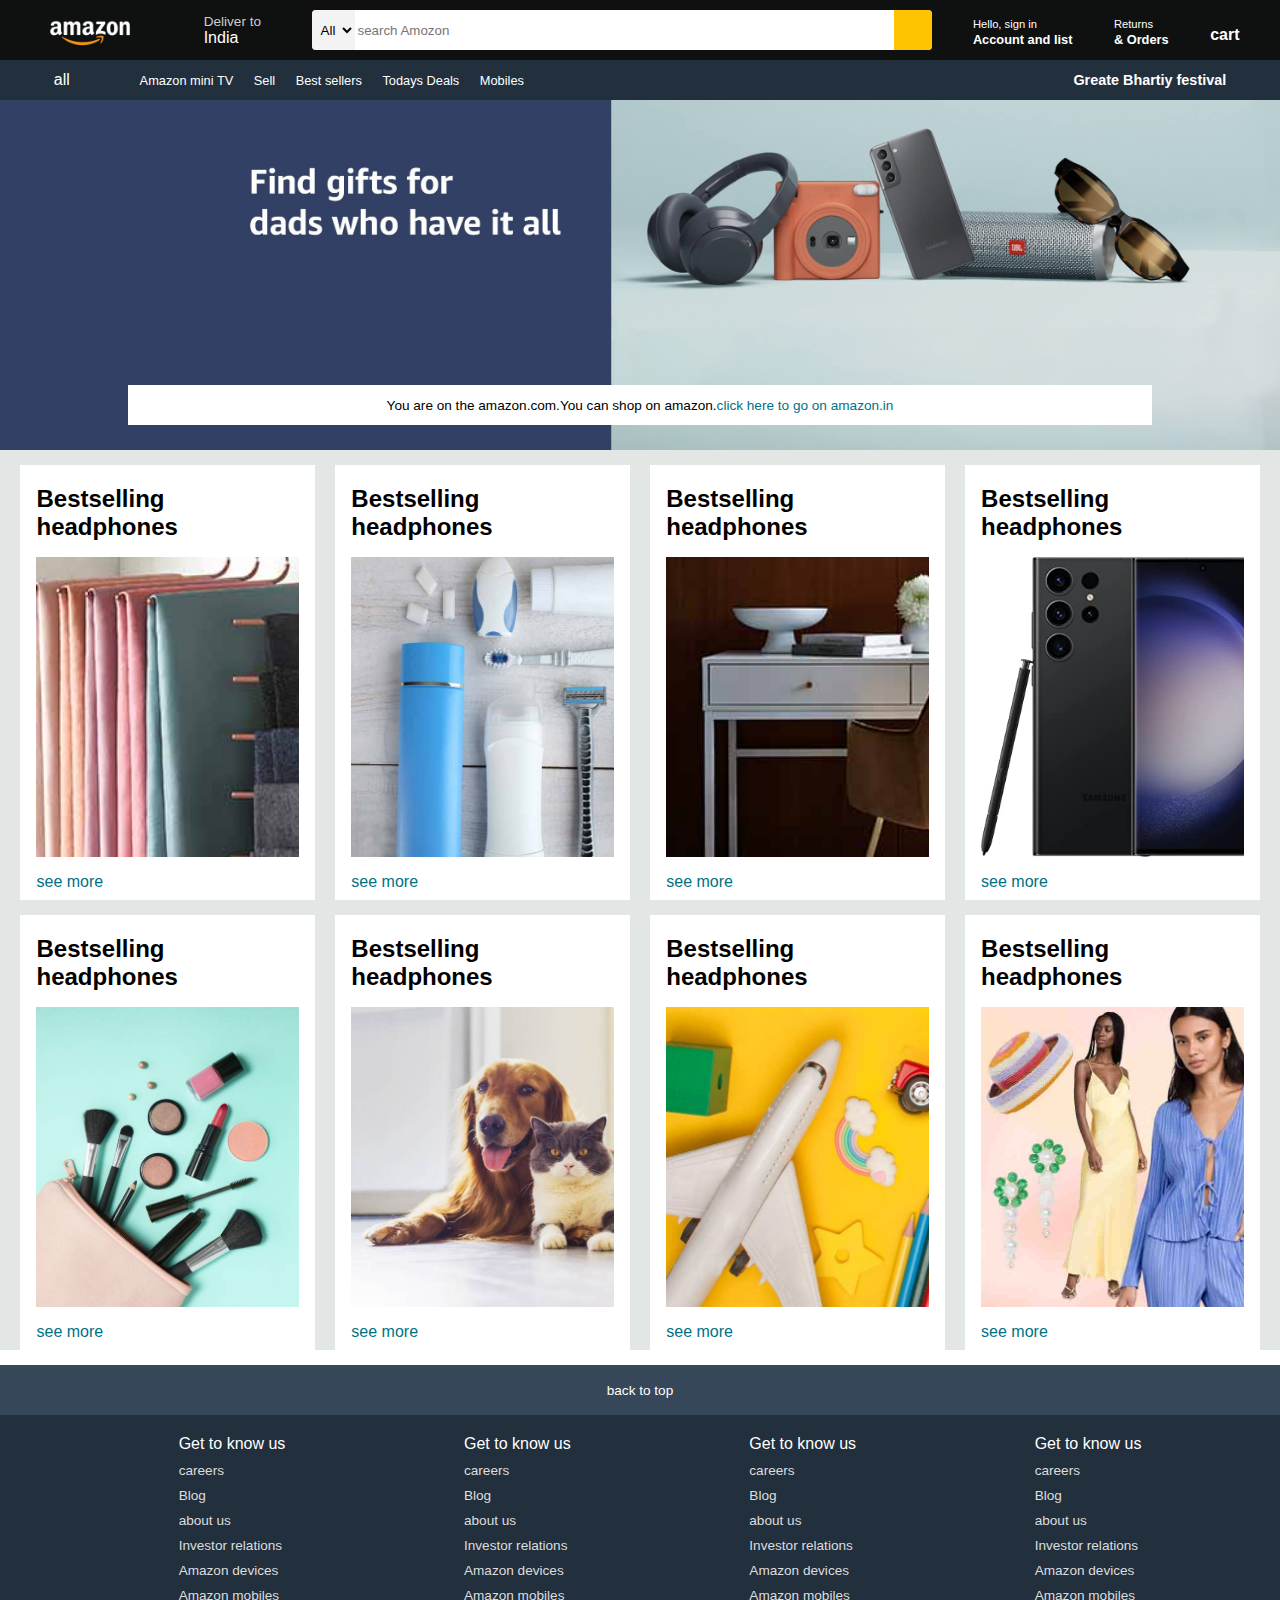
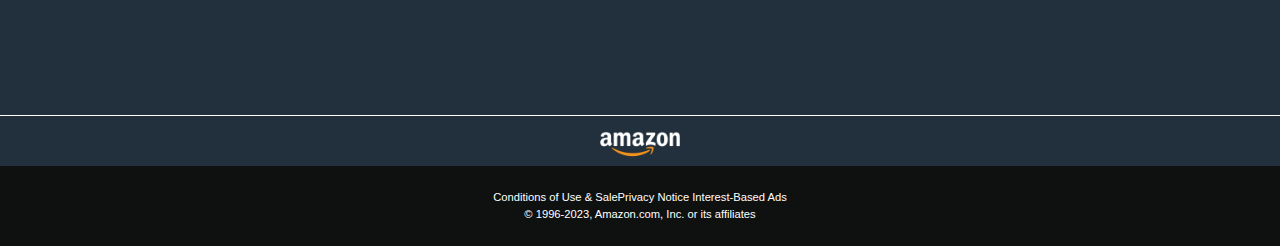
<file: amozon_clone/index.html>
<!DOCTYPE html>
<html lang="en">
<head>
    <meta charset="UTF-8">
    <meta name="viewport" content="width=device-width, initial-scale=1.0">
    <title>Amozon</title>
    <link rel="stylesheet" href="style.css"/>
    <link rel="stylesheet" href="https://cdnjs.cloudflare.com/ajax/libs/font-awesome/6.4.2/css/all.min.css" integrity="sha512-z3gLpd7yknf1YoNbCzqRKc4qyor8gaKU1qmn+CShxbuBusANI9QpRohGBreCFkKxLhei6S9CQXFEbbKuqLg0DA==" crossorigin="anonymous" referrerpolicy="no-referrer" />
</head>
<body>
    <header>
        <div class="navbar">
            <div class="nav-logo border">
                <div class="logo"></div>
            </div>
            <div class="nav-address border">
                <div class="add-icon">
                    <i class="fa-solid fa-location-dot"></i>  
                </div>
                <div>
                    <p class="add-first">Deliver to</p>
                    <p class="add-second">India</p>
                </div>
            </div>
            <div class="nav-search">
                <select class="search-select">
                    <option>All</option>
                </select>
                <input placeholder="search Amozon" class="search-input"/>
                <div class="search-icon">
                    <i class="fa-solid fa-magnifying-glass"></i>
                </div>
            </div>
            <div class="nav-signin border">
                <p><span>Hello, sign in</span></p>
                <p class="nav-second">Account and list</p>
            </div>
            <div class="nav-returns border">
                <p><span>Returns</span></p>
                <p class="nav-second">& Orders</p>
            </div>
            <div class="nav-cart border">
                <i class="fa-solid fa-cart-shopping"></i>
                cart
            </div>
        </div>
        <div class="panel">
            <div class="panel-menu border">
                <i class="fa-solid fa-bars"></i>
                all
            </div>
            <div class="panel-opt">
                <p class=" border">Amazon mini TV</p>
                <p class=" border">Sell</p>
                <p class=" border">Best sellers</p>
                <p class=" border">Todays Deals</p>
                <p class=" border">Mobiles</p>
            </div>
            <div class="panel-deals border">
                Greate Bhartiy festival
            </div>
        </div>
    </header>
    <div class="hero-section">
       <div class="hero-msg">
        <p>You are on the amazon.com.You can shop on amazon.<a>click here to go on amazon.in</a></p>
       </div>
    </div>
    <div class="box-section">
        <div class="box">
          <div class="box-content">
            <h2> Bestselling headphones</h1>
            <div class="box-img" style="background-image: url('box1_image.jpg');"></div>
            <p>see more</p>
          </div>
        </div>
        <div class="box">
          <div class="box-content">
            <h2> Bestselling headphones</h1>
            <div class="box-img" style="background-image: url('box2_image.jpg');"></div>
            <p>see more</p>
          </div>
        </div>
        <div class="box">
          <div class="box-content">
            <h2> Bestselling headphones</h1>
            <div class="box-img" style="background-image: url('box3_image.jpg');"></div>
            <p>see more</p>
          </div>
        </div>
        <div class="box">
          <div class="box-content">
            <h2> Bestselling headphones</h1>
            <div class="box-img" style="background-image: url('box4_image.jpg');"></div>
            <p>see more</p>
          </div>
        </div>
        <div class="box">
            <div class="box-content">
              <h2> Bestselling headphones</h1>
              <div class="box-img" style="background-image: url('box5_image.jpg');"></div>
              <p>see more</p>
            </div>
          </div>
          <div class="box">
            <div class="box-content">
              <h2> Bestselling headphones</h1>
              <div class="box-img" style="background-image: url('box6_image.jpg');"></div>
              <p>see more</p>
            </div>
          </div>
          <div class="box">
            <div class="box-content">
              <h2> Bestselling headphones</h1>
              <div class="box-img" style="background-image: url('box7_image.jpg');"></div>
              <p>see more</p>
            </div>
          </div>
          <div class="box">
            <div class="box-content">
              <h2> Bestselling headphones</h1>
              <div class="box-img" style="background-image: url('box8_image.jpg');"></div>
              <p>see more</p>
            </div>
          </div>
    </div>
    <footer>
        <div class="footer-1">
            back to top
        </div>
        <div class="footer-2">
            <ul>
                <p>Get to know us</p>
                <a>careers</a>
                <a>Blog</a>
                <a>about us</a>
                <a>Investor relations</a>
                <a>Amazon devices</a>
                <a>Amazon mobiles</a>
            </ul>
            <ul>
                <p>Get to know us</p>
                <a>careers</a>
                <a>Blog</a>
                <a>about us</a>
                <a>Investor relations</a>
                <a>Amazon devices</a>
                <a>Amazon mobiles</a>
            </ul>
            <ul>
                <p>Get to know us</p>
                <a>careers</a>
                <a>Blog</a>
                <a>about us</a>
                <a>Investor relations</a>
                <a>Amazon devices</a>
                <a>Amazon mobiles</a>
            </ul>
            <ul>
                <p>Get to know us</p>
                <a>careers</a>
                <a>Blog</a>
                <a>about us</a>
                <a>Investor relations</a>
                <a>Amazon devices</a>
                <a>Amazon mobiles</a>
            </ul>
        </div>
        <div class="footer-3">
            <div class="logo"></div>
        </div>
        <div class="footer-4">
            <div class="cond">
            <a>Conditions of Use & SalePrivacy Notice Interest-Based Ads</a>
            </div>
            <div class="copy">
                © 1996-2023, Amazon.com, Inc. or its affiliates
            </div>
        </div>
    </footer>
</body>
</html>
</file>
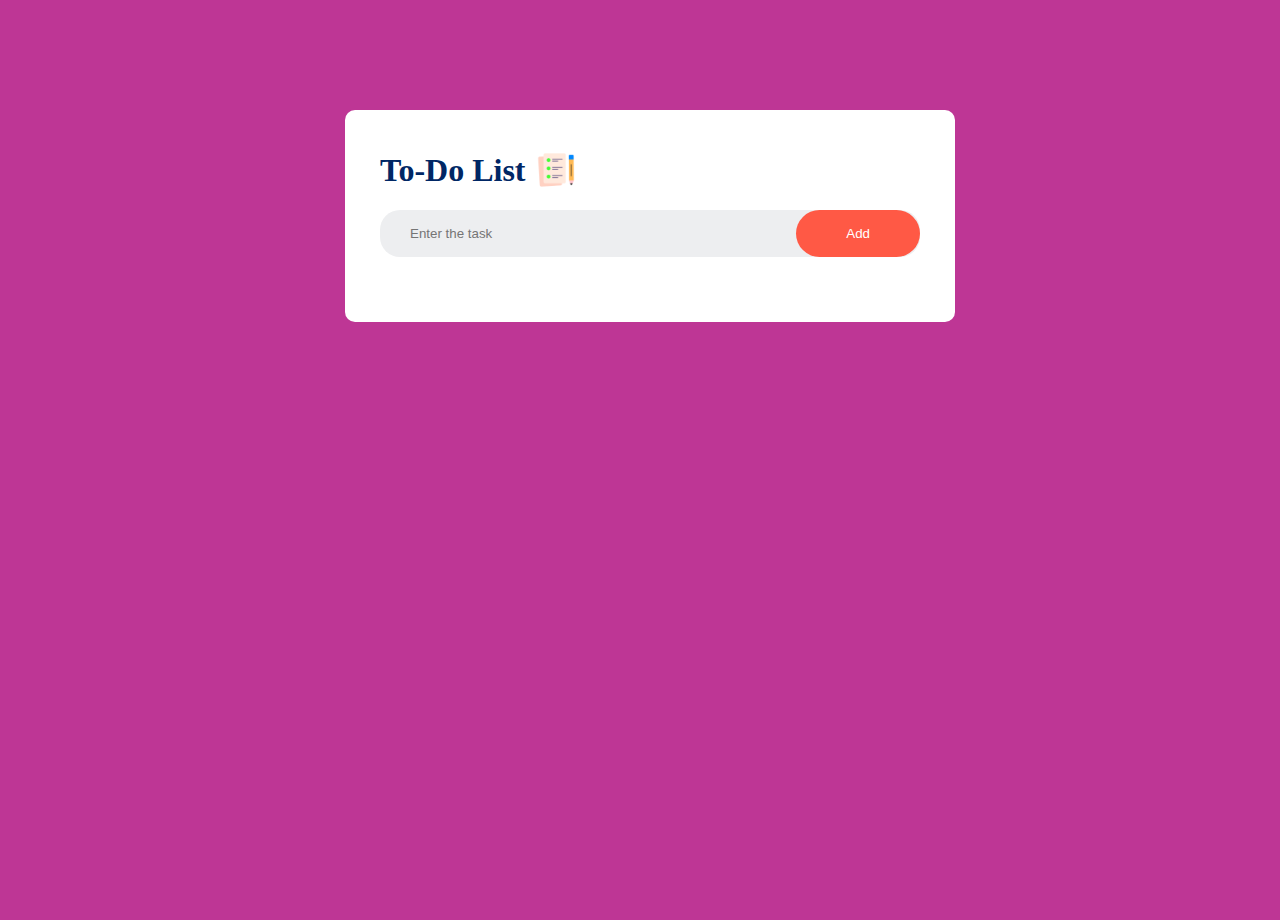
<file: To-do_list/index.html>
<!DOCTYPE html>
<html lang="en">
<head>
    <meta charset="UTF-8">
    <meta name="viewport" content="width=device-width, initial-scale=1.0">
    <title>To-Do list</title>
    <link rel="stylesheet" href="style.css"/>
   
</head>
<body>
    <div class="container">
        <div class="todo-app">
            <h1>To-Do List <img src="images/icon.png"/></h1>
            <div class="search">
                <input type="text" id="input" placeholder="Enter the task"/>
                <button onclick="addTask()">Add</button>
            </div>
            <ul id="list-container">
                <!-- <li class="checked">List 1</li>
                <li>List 2</li>
                <li>List 3</li> -->
            </ul>
        </div>
    </div>
    <script src="script.js"></script>
</body>
</html>
</file>
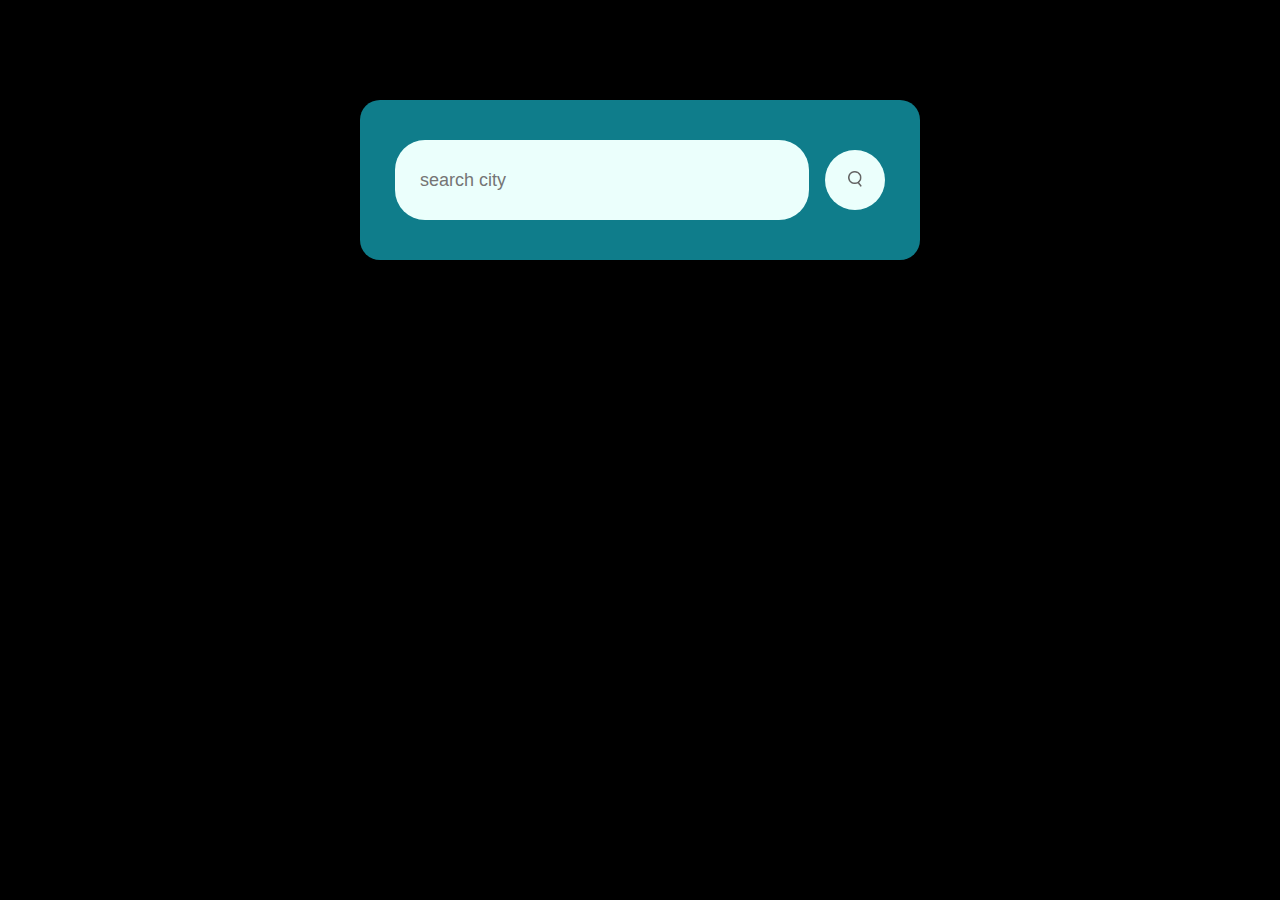
<file: weather_app/index.html>
<!DOCTYPE html>
<html lang="en">
<head>
  <meta charset="UTF-8">
  <meta name="viewport" content="width=device-width, initial-scale=1.0">
  <title>Weather App</title>
  <link rel = "stylesheet" href="style.css">
</head>
<body>
  <div class="cart">
    <div class="search">
      <input type="text" placeholder="search city"/>
      <button><img src="images/search.png"/></button>
    </div>
    <div class="error">
      Invalid city name
    </div>
    <div class="weather">
      <img src="images/snow.png" class="weather-icon">
      <h1 class="temp">22°C</h1>
      <h2 class="city">kolhapur</h2>
      <div class="details">
        <div class="col">
          <img src="images/humidity.png">
          <div>
            <p class="humidity">50%</p>
            <p>humidity</p>
          </div>
        </div>
        <div class="col">
          <img src="images/wind.png">
          <div>
            <p class="wind">15km/h</p>
            <p>Wind speed</p>
          </div>
        </div>
      </div>
    </div>
  </div>
  <script src="script.js"></script>
</body>
</html>
</file>
<file: amozon_clone/style.css>
* {
    margin: 0;
    font-family: Arial;
    border: border-box;
}

.navbar {
   height: 60px;
   background-color: #0f1111;
    color: white;
    display: flex;
    align-items: center;
    justify-content: space-evenly;
}

.nav-logo{
    height: 50px;
    width: 100px;
}

.logo{
    background-image: url("amazon_logo.png");
    background-size: cover;
    height: 50px;
    width: 100px;
}

.border{
    border: 1.5px solid transparent;
}

.border:hover{
    border: 1.5px solid white;
}

/* box 2 */
.add-icon{
    margin-top: 13px;
}
.add-first{
    color: #cccccc;
    font-size: 0.85rem;
}
.add-second{
    font-size: 1rem;
}
.nav-address{
    display: flex;
    justify-content: space-evenly;
    width: 90px;
}
/* box 3 */
.nav-search{
    display: flex;
    background-color: pink;
    width: 620px;
    height: 40px;
    border-radius: 4px;
    justify-content: space-evenly   ;
}

.search-select{
    background-color: #f3f3f3;
   text-align: center;
    width: 50px;
    border-top-left-radius: 4px;
    border-bottom-left-radius: 4px;
    border: none;
}

.search-input{
    width: 100%;
    border: none;
}

.search-icon{
    width: 45px;
    display: flex;
    justify-content: center;
    align-items: center;
    font-size: 1.2rem;
    background-color: rgb(255, 196, 0);
    border-top-right-radius: 4px;
    border-bottom-right-radius: 4px;
    color: #0f1111 ;
} 

.nav-search:hover{
    border:2px solid orange;
}

/*box 4*/
span{
    font-size: 0.7rem;
}
.nav-second{
    font-size: 0.8rem;
    font-weight: 700;
}

/*box 6*/
.nav-cart i{
    font-size: 30px;
}

.nav-cart{
    font: size 0.8rem; ;
    font-weight: 700;
}

/* panel*/
.panel{
    height: 40px;
    background-color: #222f3d;
    color: white;
    align-items: center;
    display: flex;
    justify-content: space-evenly;
}

.panel-opt p{
    display: inline;
    margin-left: 15px;
}
.panel-opt{
    width: 70%;
    font-size: 0.8rem;
}

.panel-deals{
    font-size: 0.9rem;
    font-weight: 700;
}

/*hero section*/
.hero-section{
    background-image: url(hero_image.jpg);
    background-size: cover;
    height: 350px;
    display: flex;
    align-items: flex-end;
    justify-content: center;
}
.hero-msg{
    background-color: white;
    color: black;
    height: 40px;
    display: flex;
    align-items: center;
    justify-content: center;
    font-size: 0.85rem;
    margin-bottom: 25px;
    width: 80%;
}

.hero-msg a{
    color: #007185;
}

/*box section*/
.box-section{
    display: flex;
    flex-wrap: wrap;
    justify-content: space-evenly;
    background-color: #e2e7e6;
}
.box{
    /* border: 2px solid black; */
    width: 23%;
    height: 400px;
    background-color: white ;
    padding: 20px 0px 15px;
    margin-top: 15px;
}
.box-img{
    height: 300px;
    background-size: cover;
    margin-top: 1rem;
    margin-bottom: 1rem;
}

.box-content{
    margin-left: 1rem;
    margin-right: 1rem;
}

.box-content p{
    color: #007185;
}

/*footer*/
footer{
    margin-top: 15px;
}
.footer-1{
    background-color: #37475a;
    display: flex;
    align-items: center;
    justify-content: center;
    color: white;
    height: 50px;
    font-size: 0.85rem;
}

.footer-2{
    background-color: #222f3d;
    color: white;
    height: 300px;
    display: flex;
    justify-content: space-evenly;
}

ul{
    margin-top: 20px;
}

ul a{
    display: block;
    margin-top: 10px;
    font-size: 0.85rem;
    color: #dddddd;
}

.footer-3{
    background-color: #222f3d;
    border-top: 0.5px solid white;
    display: flex;
    justify-content: center;
    align-items: center;
}

.footer-4{
    background-color: #0f1111;
    color: white;
    height: 80px;
    font-size: 0.7rem;
    text-align: center;
}

.cond{
    padding-top: 25px;
}

.copy{
    padding-top: 5px;
}
</file>
<file: To-do_list/style.css>
*{
    margin: 0;
    padding: 0;
}

.container{
    width: 100vw;
    min-height: 100vh;
    padding: 10px;
    background: rgb(190, 54, 149)
}

.todo-app{
    max-width: 540px;
    width: 100%;
    margin: 100px auto 20px;
    background-color: white;
    padding: 40px 35px;
    border-radius: 10px;
}

.todo-app h1{
   color: #002765;
   display: flex;
   align-items: center;
   margin-bottom: 20px;
}

.todo-app h1 img{
    width: 40px;
    margin-left: 10px;
}

.search{
    display: flex;
    align-items: center;
    justify-content: space-between;
    background: #edeef0;
    border-radius: 20px;
    padding-left: 20px;
    margin-bottom: 25px;
}

input{
    flex: 1;
    border: none;
    padding: 10px;    
    outline: none;
    background: transparent;
}

button{
    border: none;
    outline: none;
    padding: 16px 50px;
    background-color: #ff5945;
    color: #fff;
    border-radius: 40px;
    cursor: pointer;
}

ul li{
    list-style: none;
    padding: 12px 8px 12px 15px;
    font-size: 17px ;
    user-select: none;
    cursor: pointer;
    position: relative;
}

ul li::before{
    content: '';
    position: absolute;
    height: 28px;
    width: 28px;
    border-radius: 50%;
    background-image: url("images/unchecked.png");
    background-size: cover;
    background-position: center;
    left: -20px;
    top: 8px;
}

ul li.checked{
    color: #555;
    text-decoration: line-through;
}

ul li.checked::before{
    background-image: url(images/checked.png);
}

ul li span{
    position: absolute;
    right: 0px;
    top: 5px;
    width: 40px;
    height: 40px;
    font-size: 22px;
    line-height: 40px;
    text-align: center;
}

ul li span:hover{
    background-color: #edeef0;
    border-radius: 50%;
}
</file>
<file: weather_app/style.css>
*{
    margin: 0;
}

body{
    background-color: black;
}

.cart{
    width: 90%;
    max-width: 490px;
    text-align: center;
    margin: 100px auto 10px;
    padding: 40px 35px;
    border-radius: 20px;
    color: white;
    background-color: rgb(15, 125, 139);
}

.search{
    width: 100%;
    display: flex;
    align-items: center;
    justify-content: space-between;
}

.search input{
    border: 0;
    outline: 0;
    background: #ebfffc;
    color: #555;
    padding: 10px 25px;
    height: 60px;
    border-radius: 30px;
    flex: 1;
    margin-right: 16px;
    font-size: 18px;
}

.search button{
    border: 0;
    outline: 0;
    background: #ebfffc;
    border-radius: 50%;
    width: 60px;
    height: 60px;
    cursor: pointer;
    padding: 10px;
}

.search button img{
    height: 16px;
}

.weather-icon{
    width: 170px;
    margin-top: 30px;
}

.weather h1{
    font-size: 80px;
    font-weight: 500;
}

.weather h2{
    font-size: 45px;
    font-weight: 200;
    margin-top: -10px;
}

.details{
    display: flex;
    align-items: center;
    justify-content: space-between;
    padding: 0 20px;
    margin-top: 50px;
}

.col{
    display: flex;
    align-items: center;
    text-align: left;
}

.col img{
    width: 40px;
    margin-right: 10px;
}

.humidity, .wind{
    font-size: 28px;
    margin-top: -6px;
}

.weather{
    display: none;
}

.error{
    display: none;
    text-align: left;
    margin-left: 15px;
    margin-top: 40px;
}
</file>
